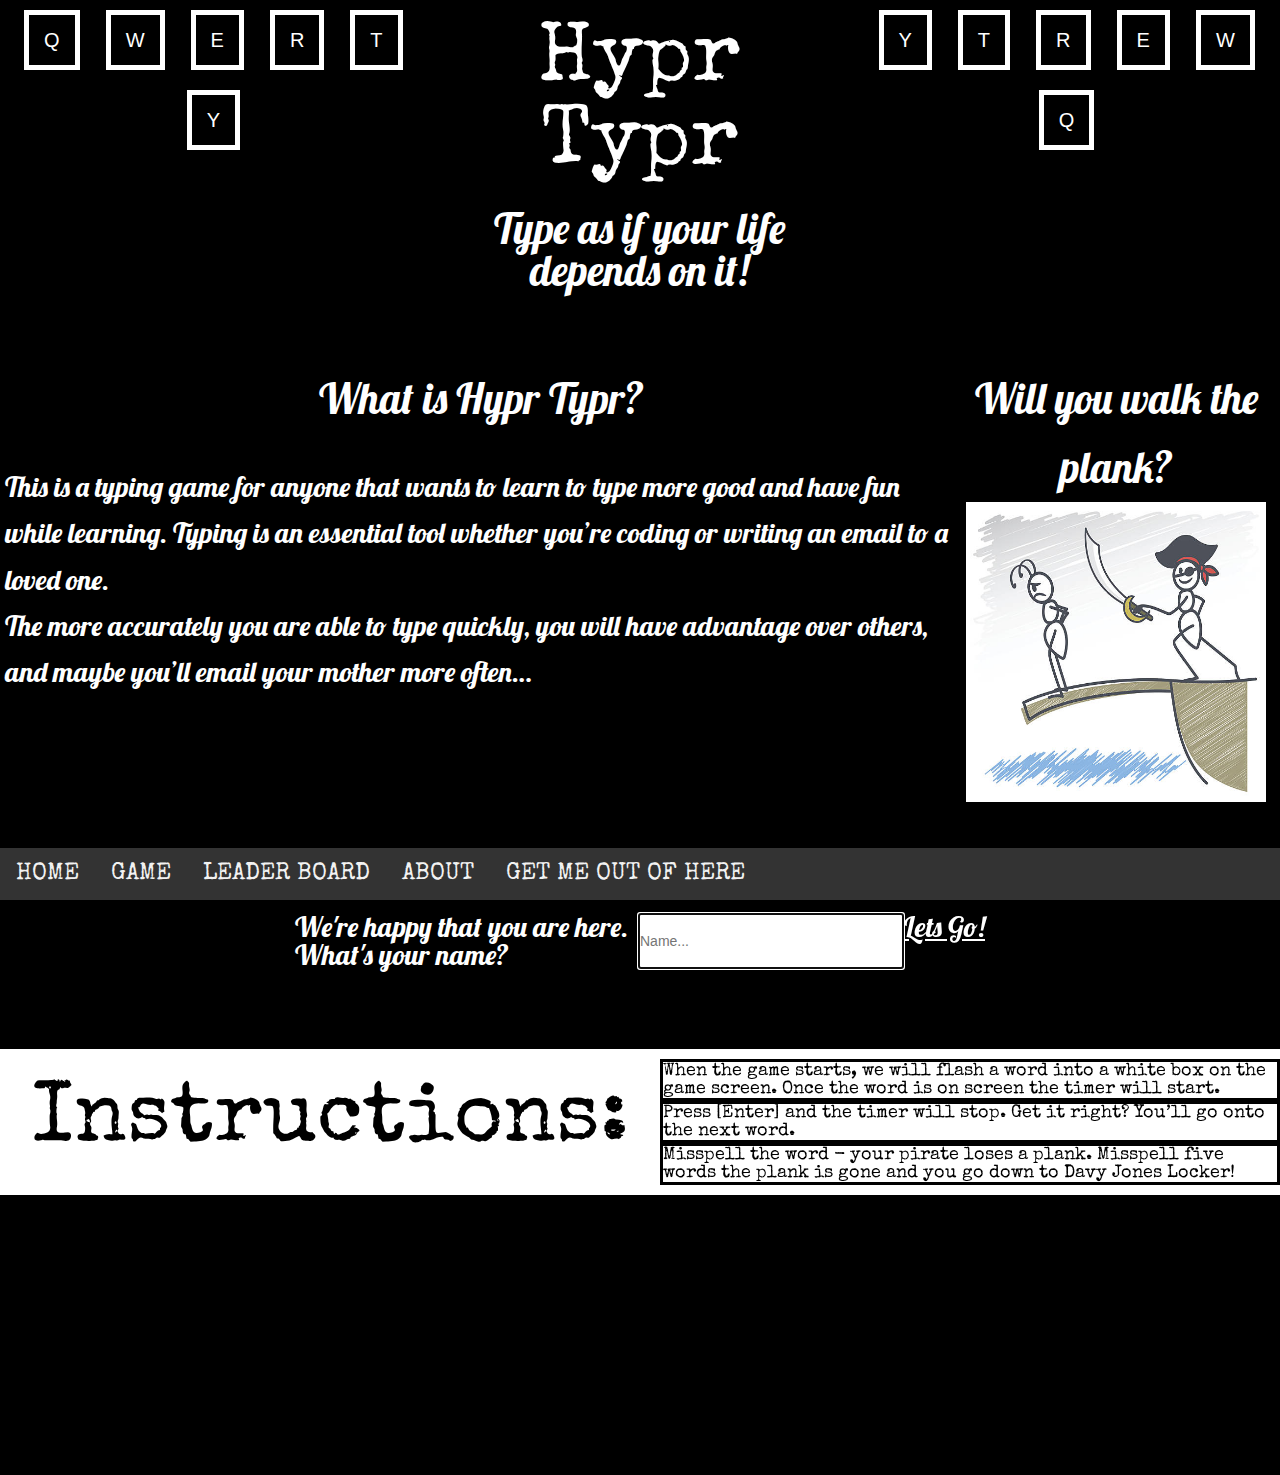
<file: index.html>
<!DOCTYPE html>
<html lang="en">

<head>
  <meta charset="UTF-8">
  <meta http-equiv="X-UA-Compatible" content="IE=edge">
  <meta name="viewport" content="width=device-width, initial-scale=1">
  <meta name="description" content="">
  <meta name="author" content="">
  <link rel="shortcut icon" href="../../docs-assets/ico/favicon.png">
  <title>HyprTypr</title>
  <link rel="stylesheet" href="css/reset.css">
  <link rel="stylesheet" href="css/style.css">
  <link rel="preconnect" href="https://fonts.gstatic.com">
  <link href="https://fonts.googleapis.com/css2?family=Lobster&family=Roboto:wght@500&family=Special+Elite&family=Yellowtail&display=swap" rel="stylesheet">
  
</head>
  
<body>
  <!-- <div class="main-container"> -->
  <header>
    <div class="header-section">
      <div class="header-section-1">
        <div class="key">
          <key id="key-q">Q</key>
          <key id="key-w">W</key>
          <key id="key-e">E</key>
          <key id="key-r">R</key>
          <key id="key-t">T</key>
          <key id="key-y">Y</key>
        </div>
      </div>
      <div class="header-section-2">
        <h1>Hypr Typr</h1>
        <div>
          <h2>Type as if your life depends on it!</h2>
        </div>
      </div>
      <div class="header-section-3">
        <div class="keyright">
          <key id="key-y">Y</key>
          <key id="key-t">T</key>
          <key id="key-r">R</key>
          <key id="key-e">E</key>
          <key id="key-w">W</key>
          <key id="key-q">Q</key>
        </div>
      </div>
        
  </header>
<!-- </div> -->
  <main>
    
    <!-- Introduction -->
  <div class="column-layout">
    <div class="main-column">
      <h2>What is Hypr Typr?</h2>
      <p>This is a typing game for anyone that wants to learn to type more good and have fun while learning. Typing is an essential tool whether you’re coding or writing an email to a loved one.</p>
      <p>The more accurately you are able to type quickly, you will have advantage over others, and maybe you’ll email your mother more often…</p>
    </div>

    <!-- <div class="sidebar-one">
      <h3>Sidebar One</h3>
      <p>Lorem ipsum dolor sit amet, consectetur adipisicing elit. Voluptatum modi nisi tenetur sint dignissimos nulla, blanditiis nesciunt.</p>
    </div> -->

    <div class="sidebar-two">
      <h3>Will you walk the plank?
      <!-- <img src="https://www.clipartmax.com/png/small/148-1485592_pirate-walk-the-plank-800-clr-pirate-walk-the-plank.png" alt="Pirate Walk The Plank 800 Clr - Pirate Walk The Plank @clipartmax.com"> -->
      <img src="/img/walk-the-plank-clipart.jpg" alt="Ant on a plank with a pirate" width="300" height="300">
    </div>
  </div>

<!-- win lose hero -->
<!-- <div class="banner"> -->
<!--   <div class="center-me">Center Me Plz</div> -->
<!-- </div> -->

<!-- sixth example -->



<div class="name-input">
  <form action="">
    <div class="form-row">

      <label for="userName">We're happy that you are here.<br>What's your name?</label>
      <input type="text" id="userName" placeholder="Name..." autofocus>
      <!-- <button onkeypress="renderName()" id="submitName">Lets Go!</button> -->
      <a onclick="renderName()" onkeypress="renderName()" href="game.html">Lets Go!</a>
    </div>
  </form>
</div>


<div class="equal-height-container">
  <div class="first">
    <p>Instructions:</p>
  </div>

  <div class="second">
    <div class="second-a">When the game starts, we will flash a word into a white box on the game screen. Once the word is on screen the timer will start.</div>
    <div class="second-b">Press [Enter] and the timer will stop. Get it right? You’ll go onto the next word.</div>
    <div class="second-c">Misspell the word - your pirate loses a plank. Misspell five words the plank is gone and you go down to Davy Jones Locker!</div>
  </div>
</div>    



 <div class="name-input">
  <!-- <form>
    <div class="form-row">
      <fieldset>
      <label for="userName">We're happy that you are here. What's your name?</label>
      <input type="text" id="userName">

      <button type="submit">Lets Go!</button>
      </fieldset> 

      <button onkeypress="renderName()" id="submitName">Lets Go!</button> 


    </div>
  </form> -->
  <!-- <input type="text" id="userName">
  <a onclick="renderName()" onkeypress="renderName()" href="game.html">Lets Go!</a> -->
</div>

  </section>
  </main>
    <!-- <section>
      <article>
        <h2>Test</h2>
        <p>This is a typing game for horrible people that want to learn to type more good and have fun while learning. Typing is an essential tool whether you’re coding or writing an email to a loved one. The more accurately you are able to type quickly, you will have advantage over others, and maybe you’ll email your mother more often…</p>
      </article>
    </section>

  </main> -->
  
  <!-- <div class="quote"> 
    We're happy that you are here. What's your name? 
  </div> 
  <namearea class="name_area"
    placeholder="Type here..."
    oninput="processUserName()"
    onfocus="startGame()"> 
  </namearea> 
    <button class="play_btn"
    onclick="startGame()"> 
    Play
    </button> 
    <label for=">Name (4 to 8 characters):</label>

    <input type="text" id="name" name="name" required minlength="4" maxlength="8" size="10">

</div>  -->
  
  <script src=js/app.js> </script>
  <footer>
  <footer id="footer">
    <div class="navbar">
      <a href="index.html">HOME</a>
      <a href="game.html">GAME</a>
      <a href="leaderboard.html">LEADER BOARD</a>
      <a href="about_us.html">ABOUT</a>
      <a href="https://hitchhikers.fandom.com/wiki/Hyperspace">GET ME OUT OF HERE</a>
    </div>
    <!-- <div class="site-footer">
      <a href="#0" class="logo">Logo</a>
    <nav class="site-nav">
      <ul>
        <li class="active"><a href="#0">Home</a></li>
        <li><a href="#help">HELP</a></li>
        <li><a href="#about">ABOUT</a></li>
        <li><a href="#exit">GET ME OUT OF HERE</a></li>
      </ul>
    </nav>
    
    <div class="actions">
      <div class="dropdown">
        Settings [ User @ Company ]
        <ul>
          <li><a href="#0">Sub Item 1</a></li>
          <li><a href="#0">Sub Item 2</a></li>
          <li><a href="#0">Sub Item 3</a></li>
        </ul>
      </div>
      
      <a href="#0" class="sign-out-link">Sign Out</a>
    </div> -->
    
  </footer>

</body>
</html>
</file>
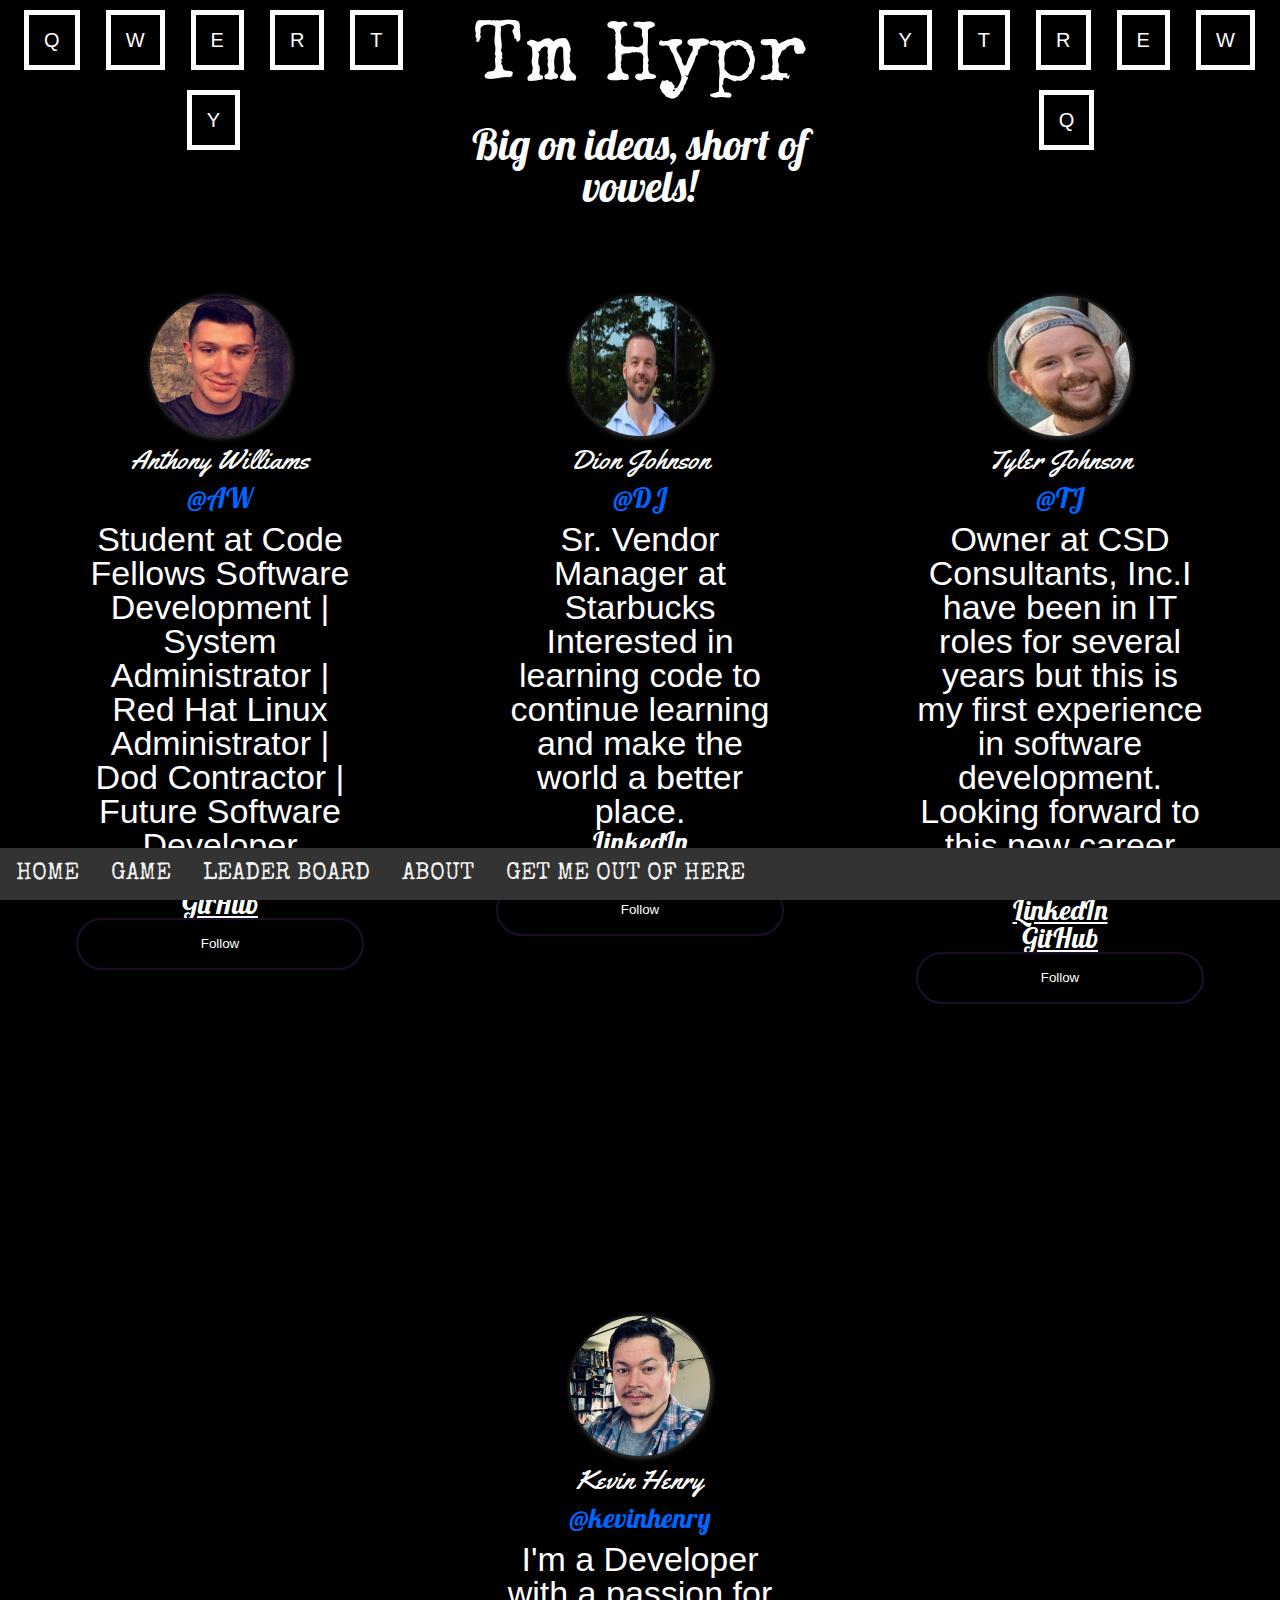
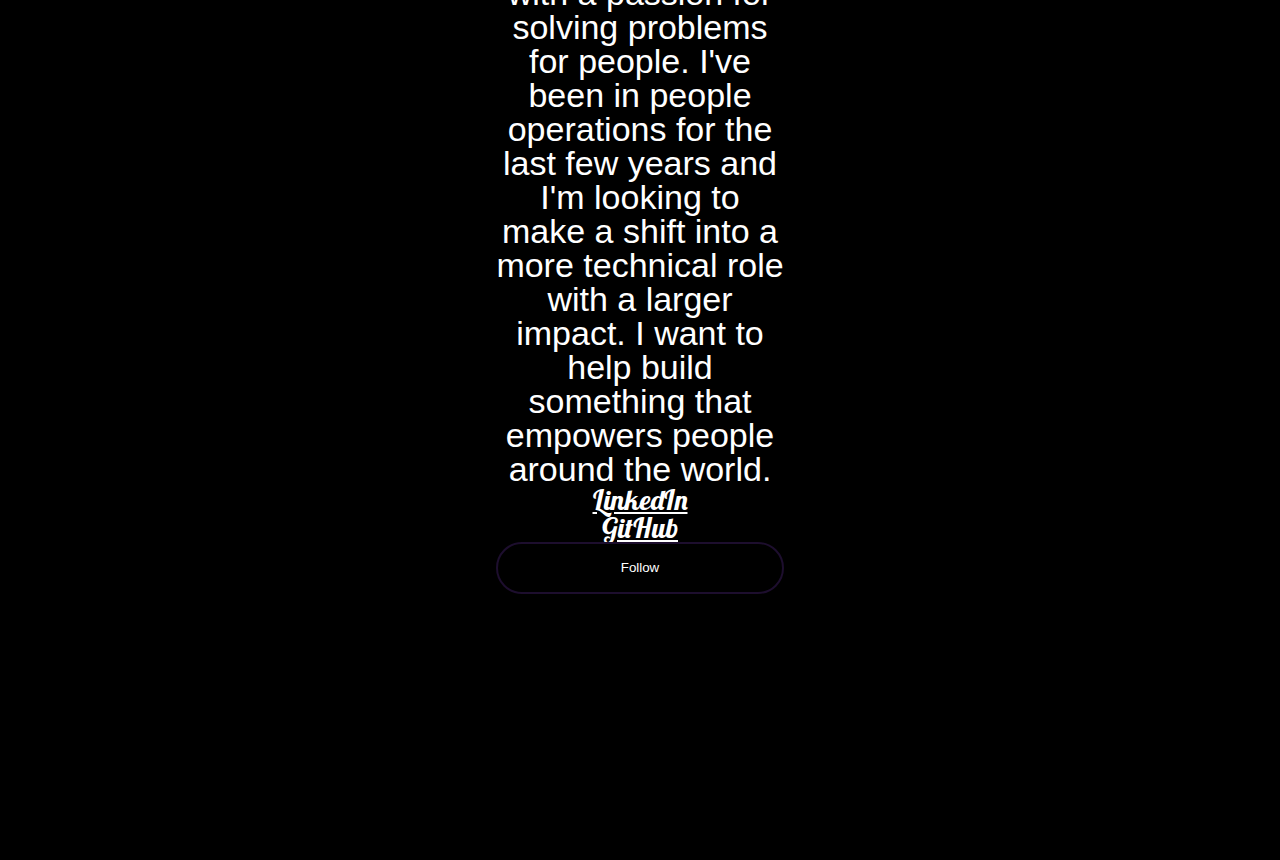
<file: about_us.html>
<!DOCTYPE html>
<html lang="en">

<head>
  <meta charset="UTF-8">
  <meta http-equiv="X-UA-Compatible" content="IE=edge">
  <meta name="viewport" content="width=device-width, initial-scale=1">
  <meta name="description" content="">
  <meta name="author" content="">
  <link rel="shortcut icon" href="../../docs-assets/ico/favicon.png">
  <title>HyprTypr</title>
  <link rel="stylesheet" href="css/reset.css">
  <link rel="stylesheet" href="css/style.css">
  <link rel="preconnect" href="https://fonts.gstatic.com">
<link href="https://fonts.googleapis.com/css2?family=Lobster&family=Roboto:wght@500&family=Special+Elite&family=Yellowtail&display=swap" rel="stylesheet">

</head>

<body>
  <header>
    <div class="header-section">
      <div class="header-section-1">
        <div class="key">
          <key id="key-q">Q</key>
          <key id="key-w">W</key>
          <key id="key-e">E</key>
          <key id="key-r">R</key>
          <key id="key-t">T</key>
          <key id="key-y">Y</key>
        </div>
      </div>
      <div class="header-section-2">
        <h1>Tm Hypr</h1>
        <div>
          <h2>Big on ideas, short of vowels!</h2>
        </div>
      </div>
      <div class="header-section-3">
        <div class="keyright">
          <key id="key-y">Y</key>
          <key id="key-t">T</key>
          <key id="key-r">R</key>
          <key id="key-e">E</key>
          <key id="key-w">W</key>
          <key id="key-q">Q</key>
        </div>
      </div>
  
  </header>
  <main>
    <section>
      <div class="teams">
        <div class="card">
        <div class="card-top">
          <img src = "img/anthony.jpg" alt="Anthony Williams">
          <span class="name">Anthony Williams</span>
          <span class="link">AW</span>
        </div>
        <h4>Student at Code Fellows Software Development | System Administrator | Red Hat Linux Administrator | Dod Contractor | Future Software Developer</h4>
        <a href="https://www.linkedin.com/in/anthonyjwilliams15/">LinkedIn</a>
        <a href="https://github.com/Williamsjanthony15">GitHub</a>
        <button class="btn">follow</button>
      </div>
        <div class="card">
        <div class="card-top">
          <img src="img/dion.jpg" alt="Dion Johnson">
          <span class="name">Dion Johnson</span>
          <span class="link">DJ</span>
        </div>
        <h4>Sr. Vendor Manager at Starbucks Interested in learning code to continue learning and make the world a better place.</h4>
        <a href="https://www.linkedin.com/in/dionjwa">LinkedIn</a>
        <a href="https://github.com/dionjwa1">GitHub</a>
        <button class="btn">follow</button>
      </div>
      <div class="card">
        <div class="card-top">
          <img src="img/tyler.jpg" alt="Tyler Johnson">
          <span class="name">Tyler Johnson</span>
          <span class="link">TJ</span>
        </div>
        <h4>Owner at CSD Consultants, Inc.I have been in IT roles for several years but this is my first experience in software development. Looking forward to this new career move!</h4>
        <a href="https://www.linkedin.com/in/tyler-a-johnson-wa/">LinkedIn</a>
        <a href="https://github.com/TJohnson986">GitHub</a>
        <button class="btn">follow</button>
      </div>
      <div class="card">
        <div class="card-top">
          <img src="img/kevin.jpg" alt="Kevin Henry">
          <span class="name">Kevin Henry</span>
          <span class="link">kevinhenry</span>
        </div>
        <h4>I'm a Developer with a passion for solving problems for people. I've been in people operations for the last few years and I'm looking to make a shift into a more technical role with a larger impact. I want to help build something that empowers people around the world.
        </h4>
        <a href="https://www.linkedin.com/in/skhenry/">LinkedIn</a>
        <a href="https://github.com/kevinhenry">GitHub</a>
        <button class="btn">follow</button>
      </div>
      </div>

    </section>
    
  </main>
    <script src = js/app.js> </script>
    <footer>
    <footer id="footer">
      <div class="navbar">
        <a href="index.html">HOME</a>
        <a href="game.html">GAME</a>
        <a href="leaderboard.html">LEADER BOARD</a>
        <a href="about_us.html">ABOUT</a>
        <a href="https://hitchhikers.fandom.com/wiki/Hyperspace">GET ME OUT OF HERE</a>
      </div>
    </footer>
  </body>
</html>
</file>
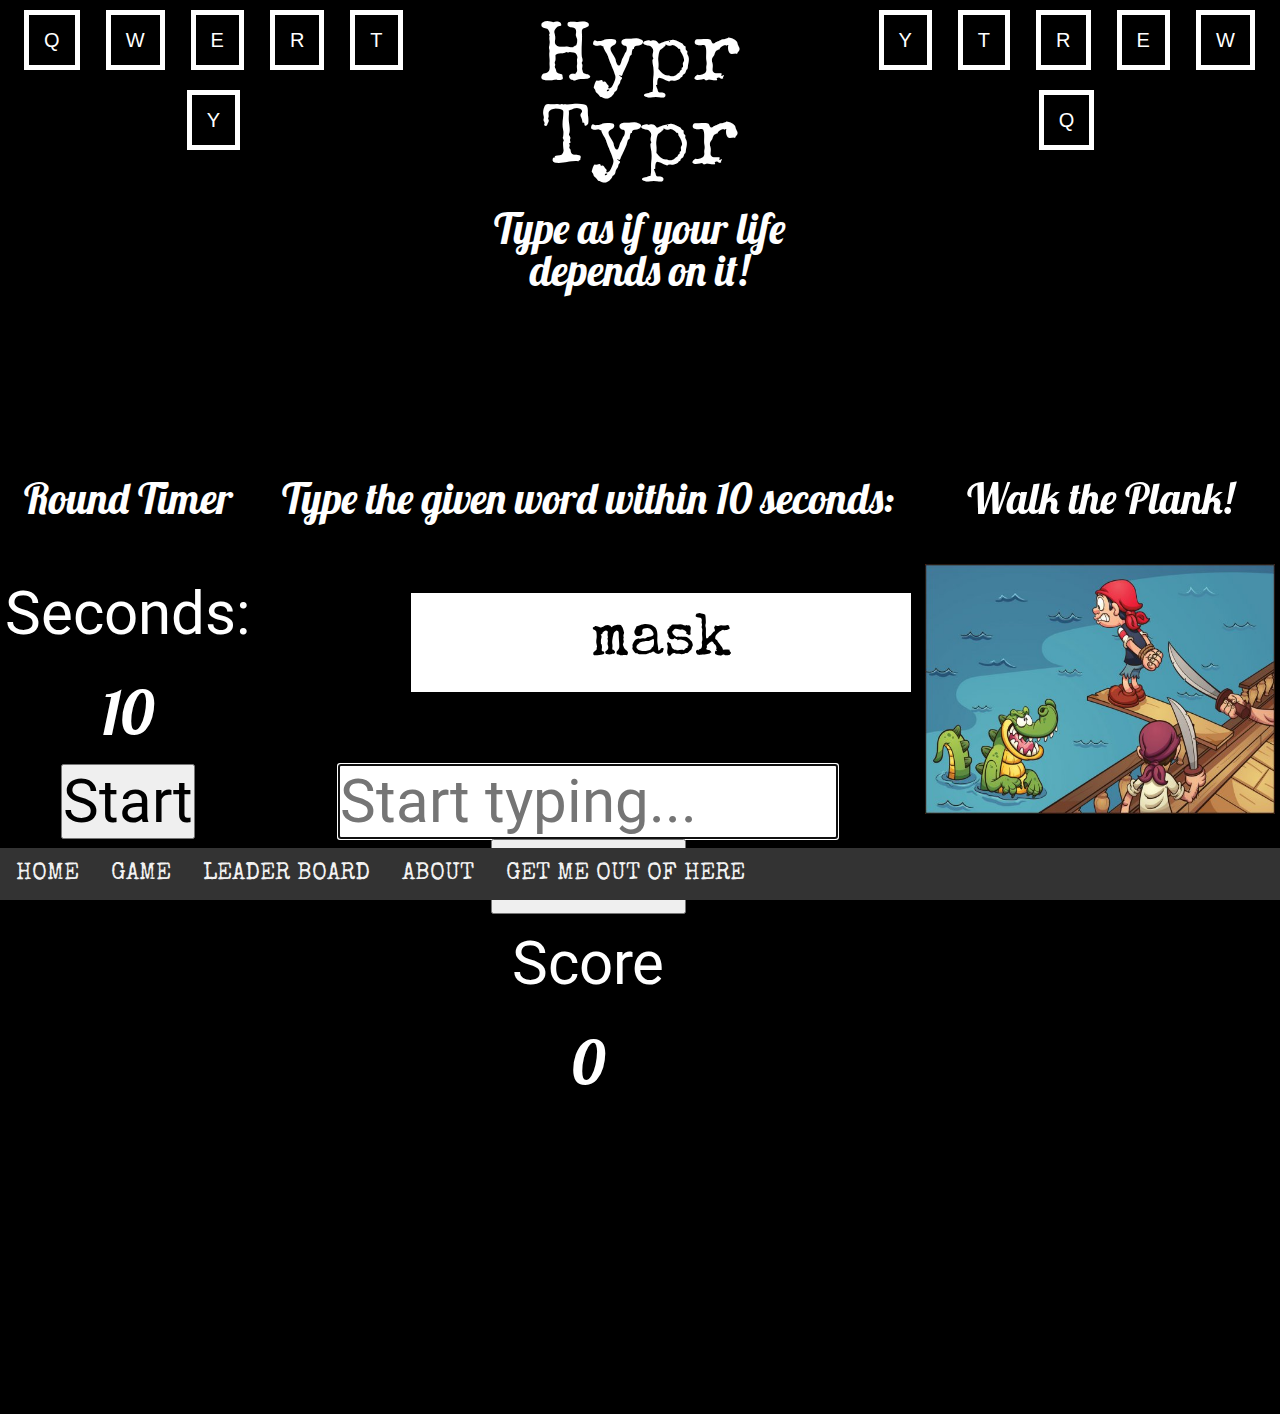
<file: game.html>
<!DOCTYPE html>
<html lang="en">

<head>
  <meta charset="UTF-8">
  <meta http-equiv="X-UA-Compatible" content="IE=edge">
  <meta name="viewport" content="width=device-width, initial-scale=1">
  <meta name="description" content="">
  <meta name="author" content="">
  <link rel="shortcut icon" href="../../docs-assets/ico/favicon.png">
  <title>HyprTypr</title>
  <link rel="stylesheet" href="css/reset.css">
  <link rel="stylesheet" href="css/game.css">
  <link rel="preconnect" href="https://fonts.gstatic.com">
  <link
    href="https://fonts.googleapis.com/css2?family=Lobster&family=Roboto:wght@500&family=Special+Elite&family=Yellowtail&display=swap"
    rel="stylesheet">

</head>

<body>
  <header>
    <div class="header-section">
      <div class="header-section-1">
        <div class="key">
          <key id="key-q">Q</key>
          <key id="key-w">W</key>
          <key id="key-e">E</key>
          <key id="key-r">R</key>
          <key id="key-t">T</key>
          <key id="key-y">Y</key>
        </div>
      </div>
      <div class="header-section-2">
        <h1>Hypr Typr</h1>
        <div>
          <h2>Type as if your life depends on it!</h2>
        </div>
      </div>
      <div class="header-section-3">
        <div class="keyright">
          <key id="key-y">Y</key>
          <key id="key-t">T</key>
          <key id="key-r">R</key>
          <key id="key-e">E</key>
          <key id="key-w">W</key>
          <key id="key-q">Q</key>
        </div>
      </div>
  </header>
  <main>

    <!-- Game Board Render -->
  <div class="column-layout">
    <div class="main-column">
      
    <!-- Word & Input -->
      <h2>Type the given word within 10 seconds:</h2>
      <!-- <section id="wordGenerator"></section>
        <input type="text" id="guessText" value=""> -->
      <section id="wordGenerator"></section>
        <input type="text" value="" placeholder="Start typing..." id="guessText" autofocus>

      <!-- <button onclick="wordGuess()" onkeyup="wordGuess()">Submit</button> -->
      <button id="gameButton" onclick="wordGuess()">Submit</button>

      <p id="entry"> </p>
          
    <!-- Starting Game and Timer -->
      <!-- <section id="startGame" >
      <button id="start">Start</button> -->
        <div id="scoreDiv">
          <p>Score</p>
          <span id="score">0</span>
        </div>
        <!-- <div id="timeRemaining">
          <p>Time Left</p>
          <span id="time">10</span>
        </div> -->
        <div>
          <p id="words"></p>
        </div>
      </section>    

    </div> 
                
  <!-- Timer Graphic Render -->
    <div class="sidebar-one">
      <h3>Round Timer</h3>
      <div id="timeRemaining">
        <p>Seconds:</p>
        <span id="time">10</span>
      </div>
    

  <!-- Starting Game and Timer -->
      <section id="startGame" >
      <button id="start">Start</button>
      <!-- <div id="scoreDiv">
        <p>Score</p>
        <span id="score">0</span>
      </div> -->
  
    </div>

  <!-- Plank Graphic Render  -->
    <div class="sidebar-two">
      <h3>Walk the Plank!</h3>
      <!-- <img src="https://www.clipartmax.com/png/small/148-1485592_pirate-walk-the-plank-800-clr-pirate-walk-the-plank.png" alt="Pirate Walk The Plank 800 Clr - Pirate Walk The Plank @clipartmax.com"> -->
      <img src="/img/walking-the-plank.jpg" alt="Man on plank over aligator" width="350" height="250">
    </div>
  </div>

    </main>
    <script src = js/app.js> </script>
    <footer>
    <footer id="footer">
      <div class="navbar">
        <a href="index.html">HOME</a>
        <a href="game.html">GAME</a>
        <a href="leaderboard.html">LEADER BOARD</a>
        <a href="about_us.html">ABOUT</a>
        <a href="https://hitchhikers.fandom.com/wiki/Hyperspace">GET ME OUT OF HERE</a>
      </div>
    </footer>
</body>

</html>
</file>
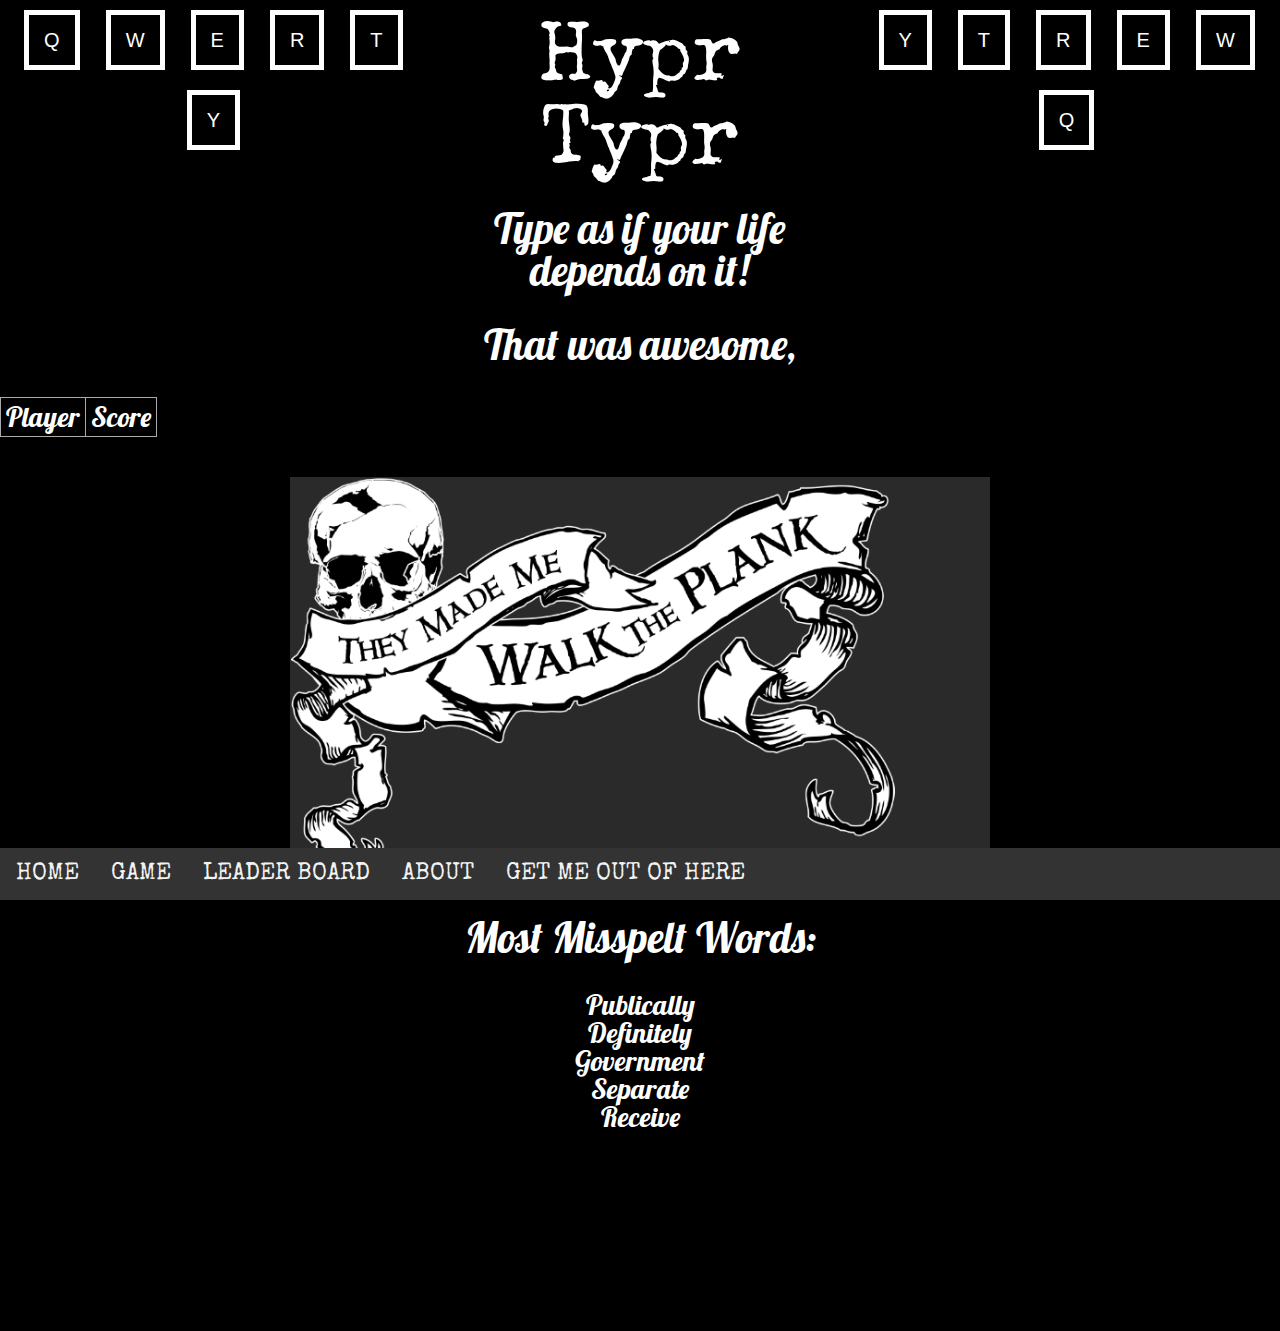
<file: leaderboard.html>
<!DOCTYPE html>
<html lang="en">

<head>
  <meta charset="UTF-8">
  <meta http-equiv="X-UA-Compatible" content="IE=edge">
  <meta name="viewport" content="width=device-width, initial-scale=1">
  <meta name="description" content="">
  <meta name="author" content="">
  <link rel="shortcut icon" href="../../docs-assets/ico/favicon.png">
  <title>HyprTypr</title>
  <link rel="stylesheet" href="css/reset.css">
  <link rel="stylesheet" href="css/style.css">
  <link rel="preconnect" href="https://fonts.gstatic.com">
<link href="https://fonts.googleapis.com/css2?family=Lobster&family=Roboto:wght@500&family=Special+Elite&family=Yellowtail&display=swap" rel="stylesheet">

</head>
  
<body>
  <header>
    <div class="header-section">
      <div class="header-section-1">
        <div class="key">
          <key id="key-q">Q</key>
          <key id="key-w">W</key>
          <key id="key-e">E</key>
          <key id="key-r">R</key>
          <key id="key-t">T</key>
          <key id="key-y">Y</key>
        </div>
      </div>
      <div class="header-section-2">
        <h1>Hypr Typr</h1>
        <div>
          <h2>Type as if your life depends on it!</h2>
        </div>
      </div>
      <div class="header-section-3">
        <div class="keyright">
          <key id="key-y">Y</key>
          <key id="key-t">T</key>
          <key id="key-r">R</key>
          <key id="key-e">E</key>
          <key id="key-w">W</key>
          <key id="key-q">Q</key>
        </div>
      </div>
 
  </header>

  <main>
    <h2>That was awesome,</h2>
    
    
    <!-- Leader Board Table -->
    <section>
      <table id="leaderboard-table">
        <thead>
          <tr>
            <th>Player</th>
            <th>Score</th>
          </tr>
        </thead>
        <tbody></tbody>
      </table>

    </section>

    <!-- win lose hero -->
    <div class="banner">
    <!-- <div class="center-me">Center Me Plz</div> -->
    <img src="/img/lose-hero.png" alt="Skull and Bones"> 
    <!-- width="650" height="550"> -->
    </div>

    <!-- Wrong Word List -->
    <div class="wrong-words">
      <h3>Most Misspelt Words:</h3>
        <ul>
          <li>Publically</li>
          <li>Definitely</li>
          <li>Government</li>
          <li>Separate</li>
          <li>Receive</li>
        </ul>
      </div>


    <!-- Play again button -->

  </main>
  <script src=js/leaderboard.js> </script>
  <footer id="footer">
    <div class="navbar">
      <a href="index.html">HOME</a>
      <a href="game.html">GAME</a>
      <a href="leaderboard.html">LEADER BOARD</a>
      <a href="about_us.html">ABOUT</a>
      <a href="https://hitchhikers.fandom.com/wiki/Hyperspace">GET ME OUT OF HERE</a>
    </div>
  </footer>
</body>

</html>
</file>
<file: css/style.css>
html, body {
  background-color: black;
  text-align: center;
  font-family: 'Lobster', cursive;
  font-family: 'Roboto', sans-serif;
  font-family: 'Special Elite', cursive;
  font-family: 'Yellowtail', cursive;
  color: white;
  font-size: 28px;
  padding-bottom: 100px;
}





h1 {
  font-family: 'Special Elite', cursive;
  font-size: 3em;
  text-align: center;
  padding: 20px;
}
  
h2 {
  font-family: 'Lobster', cursive;
  font-size: 1.5em; 
  text-align: center;
  color: white;
}

h2, h3 {
  margin: 0 0 .75em 0;
}

h3 {
  font-family: 'Lobster', cursive;
  font-size: 1.5em; 
  text-align: center;
  color: white;
}

h4 {
  font-family: 'Roboto Condensed', sans-serif;
  font-size: 34px; 
  text-align: center;
  color: white;
}

h5 {
  font-family: 'Yellowtail', cursive;
  font-size: 34px; 
  text-align: center;
  color: white;
}

input {
  font-size: 14px;
  font-family: 'Roboto Condensed', sans-serif;
}

<<<<<<< HEAD
.intro {
  font-family: 'Lobster', cursive;
  font-size: 1.5em; 
  text-align: center;
  width: 100%;
  color: white;
}
=======
table {
  border-collapse: collapse;
}

th,
td {
  border: 1px solid #aaa;
  padding: 5px;
  text-align: left;
}

>>>>>>> e161073eb7ec202cdb6ab61c1c584f0ee172d135
/* Start Button */
/* label {
  display: block;
  font: 1rem 'Fira Sans', sans-serif;
}

/* input, */
/* label {
  margin: .4rem 0;
}

main {
  width: 960px;
  margin: auto;
} */

/* .container {
  display: flex;
  flex-direction: column;
  align-items: center;
} */

.container {
  padding: 0 5%;
  margin: 0 auto;
  max-width: 760px;
}

a {
  color: white;
}

label {
  text-align: left;
}

/* Name Input Box */
.name-input {
  max-width: 750px;
  margin: 20px auto 0 auto;
  padding: 30px;
  background-color: black;
}

.form-row {
  padding: 10px 0;
  display: flex;
}

.form-row label {
  padding-right: 10px;
}

.form-row input {
  flex: 1;
}

/* second example */
.column-layout {
  max-width: 1400px;
  background-color: black;
  margin: 40px auto 0 auto;
  line-height: 1.65;
  padding: 0px 5px;
  display: flex;
}

.main-column {
  flex: 3;
  order: 2;
  text-align: left;
}

.sidebar-one {
  flex: 1;
  order: 1;
}

.sidebar-two {
  flex: 1;
  order: 3;
}

.wrong-words {
  flex: 1;
}



/* third example */
.call-outs-container {
  max-width: 1400px;
  margin: 40px auto 0 auto;
}

.call-out {
  padding: 20px;
  box-sizing: border-box;
  margin-bottom: 20px;
  flex-basis: 30%;
}

@media (min-width: 900px) {
  .call-outs-container {
    display: flex;
    justify-content: space-between;
  }
}

.call-out:nth-child(1) {background-color: #c0dbe2;}
.call-out:nth-child(2) {background-color: #cdf1c3;}
.call-out:nth-child(3) {background-color: #ccb9da;}

/* fourth example */
.fixed-size-container {
  max-width: 1400px;
  margin: 40px auto 0 auto;
  background-color: black;
  padding: 30px 0;
  display: flex;
  align-items: center;
  justify-content: space-around;
  flex-wrap: wrap;
}

.fixed-size {
  width: 150px;
  height: 100px;
  background-color: black;
  color: white;
  line-height: 100px;
  text-align: center;
  font-weight: bold;
  font-size: 60px;
  margin-bottom: 20px;
}

/* fifth example */
.banner {
  height: 400px;
  max-width: 700px;
  margin: 40px auto 40px auto;
  background-color: #2a2a2a;
  display: flex;
}

.center-me {
  color: #FFF;
  font-size: 50px;
  margin: auto;
}

/* sixth example */
.equal-height-container {
  max-width: 1400px;
  margin: 40px auto 0 auto;
  background-color: #FFF;
  padding: 10px 0;
  display: flex;
  align-items: center;
  justify-content: space-around;
  flex-wrap: wrap;
}

.first {
  background-color: #FFF;
  padding: 20px;
  flex: 1;
  color: black;
  font-family: 'Special Elite', cursive;
  font-size: 3em;
  text-align: center;
}

.second {
  background-color: white;
  flex: 1;
  display: flex;
  flex-direction: column;
  color: black;
  font-family: 'Special Elite', cursive;
  font-size: 18px;
  text-align: left;
}

.second-a {
  /* background-color: #c0dbe2; */
  flex: 1;
  border: solid;
}

.second-b {
  /* background-color: #cdf1c3; */
  flex: 1;
  border: solid;
}

.second-c {
  /* background-color: blue; */
  flex: 1;
  border: solid;
}

body {
  font-family: 'Lobster', cursive;
}




.main-container {
  min-height: 100vh; /* will cover the 100% of viewport */
  overflow: hidden;
  display: block;
  position: relative;
  padding-bottom: 100px; /* height of your footer */
}

.name_area {
  background-color: black;
  height: 80px; 
  width: 40%; 
  font-size: 1.5rem; 
  font-weight: 600;
  color: black; 
  margin: 15px; 
  padding: 20px; 
  border: 0px; 
  box-shadow: black 5px 8px 5px; 
} 

.quote {
  background-color: blue;
  font-size: 1.5rem;
  margin: 10px;
  padding: 25pxl;
}

.type_area {
  background-color: black;
  height: 80px; 
  width: 40%; 
  font-size: 1.5rem; 
  font-weight: 600; 
  margin: 15px; 
  padding: 20px; 
  border: 0px; 
  box-shadow: black 5px 8px 5px; 
} 
  
.play_btn { 
  display: none; 
  background-color: green; 
  font-size: 1.5rem; 
  padding: 10px; 
  border: 0px; 
}

.replay_btn { 
  display: none; 
  background-color: green; 
  font-size: 1.5rem; 
  padding: 10px; 
  border: 0px; 
}

.incorrect_char {
  color: red;
  text-decoration: underline;
}

.correct_char {
  color: green;
}

/* Trying to line up header opbjects and title */
.header-section {
  display: flex;
  flex-wrap: wrap;
}

.header-section > div {
  width: calc(100% / 3);
}


@media (max-width: 768px) {
  .header-section > div {
      width: 100%;
      text-align: center;
  }
}



/* .heading {
  display: flex;
  align-items: center;
} */


/* header */

key {
  display: inline-block;
  /* display: flex; */
  flex-direction: row;
  font-family: 'Roboto Condensed', sans-serif;
  font-size: 20px;
  border: thick solid white;
  margin: 10px;
  padding: 15px;
  height: max-content;
  width: max-content;
  position: relative;
  top: 0;
  left: 0;
}

keyright {
  display: inline-block;
  /* display: flex;
  flex-direction: row-reverse;
  justify-content: end; */
  font-family: 'Roboto Condensed', sans-serif;
  font-size: 20px;
  border: thick solid white;
  margin: 10px;
  padding: 25px;
  height: max-content;
  width: max-content;
  position: relative;
  top: 0;
  right: 0;
}

#key-q:hover {
  background-color: red;
}

#key-w:hover {
  background-color: green;
}

#key-e:hover {
  background-color: blue;
}

#key-r:hover {
  background-color: yellow;
}

#key-t:hover {
  background-color: White;
}

#key-y:hover {
  background-color: purple;
}

/* Bottom navbar */

/* Place the navbar at the bottom of the page, and make it stick */
.navbar {
  background-color: #333;
  overflow: hidden;
  position: fixed;
  bottom: 0;
  width: 100%;
}

/* Style the links inside the navigation bar */
.navbar a {
  float: left;
  display: block;
  color: #f2f2f2;
  font-family: 'Special Elite', cursive;
  text-align: center;
  padding: 14px 16px;
  text-decoration: none;
  font-size: 24px;
}

/* Change the color of links on hover */
.navbar a:hover {
  background-color: #ddd;
  color: black;
}

/* Add a color to the active/current link */
.navbar a.active {
  background-color: #4CAF50;
  color: white;
}

/* @media (max-width: 600px) {
  .site-footer {
  flex-wrap: wrap;
}

/* About us specific */

*{
  margin:0;
  padding:0;
  box-sizing:border-box;
}

/* body {
  background:#1D0E2E;
  min-height:100vh;
  font-family: 'Roboto', sans-serif;
  display:flex;
  align-items:center;
  justify-content:center;
} */

.teams {
  /* max-width: 1400px; */
  display:flex;
  gap:20px;
  flex-wrap:wrap;
  align-items:center;
  justify-content:center;
}

.card{
  background: black;
  padding:2rem;
  display:flex;
  flex-direction:column;
  justify-content:flex-start;
  width:400px;
  height:1000px;
  box-shadow:2px 4px 8px rgba(0,0,0,.2);
  border-radius:5px;
  animation:animate 4s linear infinite forwards;
}

.card:hover{
  box-shadow:2px 2px 12px 2px rgba(74, 189, 154,.3),2px 2px 12px 2px rgba(71, 131, 204,.3);
}

.card-top{
  display:flex;
  flex-direction:column;
  align-items:center;
}

.card-top img{
  width:140px;
  height:140px;
  box-shadow:1px 1px 4px 2px rgba(255,255,255,.2);
  border-radius:50%;
}
.card-top .name{
  margin-top:10px;
  margin-bottom:10px;
  color:#fff;
  text-transform:capitalize;
  font-family: 'Yellowtail', cursive;
}
.card-top .link {
  color: rgb(0, 102, 255);
  margin-bottom:10px;
  cursor:pointer;
}
.card-top .link::before{
  content:"@"
}
.card-top .link:hover{
  color:#62DEBE;
}
.btn{
  border:2px solid #1D0E2E;
  padding:.6rem;
  border-radius:30px;
  color:#fff;
  background:transparent;
  cursor:pointer;
  text-transform:capitalize;
  transition:.2s easy-in-out;
}
.btn:hover{
  background:#62DEBE;
  box-shadow:2px 4px 3px #62DEBE;
}

@keyframes animate{
  0%{
    border:2px solid red;
  }
  20%{
    border:2px solid #4783cc;
  } 
  40%{
    border:2px solid #ccaf47;
  }
  60%{
    border:2px solid #ca47cc;
  }
  80%{
    border:2px solid #d4555d;
  } 
  100%{
    border:2px solid #b5a951;
  }
  
}
</file>
<file: css/game.css>
html, body {
  background-color: black;
  text-align: center;
  font-family: 'Lobster', cursive;
  font-family: 'Roboto', sans-serif;
  font-family: 'Special Elite', cursive;
  font-family: 'Yellowtail', cursive;
  color: white;
  font-size: 28px;
  padding-bottom: 100px;
}





h1 {
  font-family: 'Special Elite', cursive;
  font-size: 3em;
  text-align: center;
  padding: 20px;
}
  
h2 {
  font-family: 'Lobster', cursive;
  font-size: 1.5em; 
  text-align: center;
  color: white;
}

h2, h3 {
  margin: 0 0 .75em 0;
}

h3 {
  font-family: 'Lobster', cursive;
  font-size: 1.5em; 
  text-align: center;
  color: white;
}

h4 {
  font-family: 'Roboto Condensed', sans-serif;
  font-size: 34px; 
  text-align: center;
  color: white;
}

h5 {
  font-family: 'Yellowtail', cursive;
  font-size: 34px; 
  text-align: center;
  color: white;
}

input {
  font-size: 14px;
  font-family: 'Roboto Condensed', sans-serif;
}

#wordGenerator {
  max-width: 500px;
  background-color: white;
  font-family: 'Special Elite', cursive;
  font-size: 60px;
  margin-left: 160px;
  margin-top: 60px;
  display: flex;
  align-items: center;
  justify-content: center;
  flex-direction: column;
  color: black;
}

#entry {
  font-size: 60px;
}

#guessText {
  max-width: 500px;
  font-size: 60px;
  font-family: 'Roboto', sans-serif;
  margin-top: 72px;
}

#start {
  font-size: 60px;
  font-family: 'Roboto', sans-serif;
}

button {
  font-size: 60px;
  font-family: 'Roboto', sans-serif;
}

#scoreDiv {
  font-size: 60px;
  font-family: 'Roboto', sans-serif;
}

#score {
  font-family: 'Lobster', cursive;
}

#time {
  font-size: 60px;
  font-family: 'Lobster', cursive;
}

#timeRemaining {
  font-size: 60px;
  font-family: 'Roboto', sans-serif;
}


/* Start Button */
/* label {
  display: block;
  font: 1rem 'Fira Sans', sans-serif;
}

/* input, */
/* label {
  margin: .4rem 0;
}

main {
  width: 960px;
  margin: auto;
} */

/* .container {
  display: flex;
  flex-direction: column;
  align-items: center;
} */



.container {
  padding: 0 5%;
  margin: 0 auto;
  max-width: 760px;
}

/* Name Input Box */
.name-input {
  max-width: 750px;
  margin: 20px auto 0 auto;
  padding: 30px;
  background-color: black;
}

.form-row {
  padding: 10px 0;
  display: flex;
}

.form-row label {
  padding-right: 10px;
}

.form-row input {
  flex: 1;
}

/* second example */
.column-layout {
  max-width: 1400px;
  background-color: black;
  margin: 40px auto 0 auto;
  line-height: 1.65;
  /* padding: 20px 50px; */
  padding: 100px 5px;
  display: flex;
}

.main-column {
  flex: 3;
  order: 2;
  text-align: center;
}

.sidebar-one {
  flex: 1;
  order: 1;
  text-align: center;
}

.sidebar-two {
  flex: 1;
  order: 3;
  text-align: center;
}

/* third example */
.call-outs-container {
  max-width: 1400px;
  margin: 40px auto 0 auto;
}

.call-out {
  padding: 20px;
  box-sizing: border-box;
  margin-bottom: 20px;
  flex-basis: 30%;
}

@media (min-width: 900px) {
  .call-outs-container {
    display: flex;
    justify-content: space-between;
  }
}

.call-out:nth-child(1) {background-color: #c0dbe2;}
.call-out:nth-child(2) {background-color: #cdf1c3;}
.call-out:nth-child(3) {background-color: #ccb9da;}

/* fourth example */
.fixed-size-container {
  max-width: 1400px;
  margin: 40px auto 0 auto;
  background-color: black;
  padding: 30px 0;
  display: flex;
  align-items: center;
  justify-content: space-around;
  flex-wrap: wrap;
}

.fixed-size {
  width: 150px;
  height: 100px;
  background-color: black;
  color: white;
  line-height: 100px;
  text-align: center;
  font-weight: bold;
  font-size: 60px;
  margin-bottom: 20px;
}

/* fifth example */
.banner {
  height: 400px;
  max-width: 700px;
  margin: 40px auto 40px auto;
  background-color: #2a2a2a;
  display: flex;
}

.center-me {
  color: #FFF;
  font-size: 50px;
  margin: auto;
}

/* sixth example */
.equal-height-container {
  max-width: 1400px;
  margin: 40px auto 0 auto;
  background-color: #FFF;
  padding: 10px 0;
  display: flex;
  align-items: center;
  justify-content: space-around;
  flex-wrap: wrap;
}

.first {
  background-color: #FFF;
  padding: 20px;
  flex: 1;
  color: black;
  font-family: 'Special Elite', cursive;
  font-size: 3em;
  text-align: center;
}

.second {
  background-color: white;
  flex: 1;
  display: flex;
  flex-direction: column;
  color: black;
  font-family: 'Special Elite', cursive;
  font-size: 18px;
  text-align: left;
}

.second-a {
  /* background-color: #c0dbe2; */
  flex: 1;
  border: solid;
}

.second-b {
  /* background-color: #cdf1c3; */
  flex: 1;
  border: solid;
}

.second-c {
  /* background-color: blue; */
  flex: 1;
  border: solid;
}

body {
  font-family: 'Lobster', cursive;
}




.main-container {
  min-height: 100vh; /* will cover the 100% of viewport */
  overflow: hidden;
  display: block;
  position: relative;
  padding-bottom: 100px; /* height of your footer */
}

.name_area {
  background-color: black;
  height: 80px; 
  width: 40%; 
  font-size: 1.5rem; 
  font-weight: 600;
  color: black; 
  margin: 15px; 
  padding: 20px; 
  border: 0px; 
  box-shadow: black 5px 8px 5px; 
} 

.quote {
  background-color: blue;
  font-size: 1.5rem;
  margin: 10px;
  padding: 25pxl;
}

.type_area {
  background-color: black;
  height: 80px; 
  width: 40%; 
  font-size: 1.5rem; 
  font-weight: 600; 
  margin: 15px; 
  padding: 20px; 
  border: 0px; 
  box-shadow: black 5px 8px 5px; 
} 
  
.play_btn { 
  display: none; 
  background-color: green; 
  font-size: 1.5rem; 
  padding: 10px; 
  border: 0px; 
}

.replay_btn { 
  display: none; 
  background-color: green; 
  font-size: 1.5rem; 
  padding: 10px; 
  border: 0px; 
}

.incorrect_char {
  color: red;
  text-decoration: underline;
}

.correct_char {
  color: green;
}

/* Trying to line up header opbjects and title */
.header-section {
  display: flex;
  flex-wrap: wrap;
}

.header-section > div {
  width: calc(100% / 3);
}

@media (max-width: 768px) {
  .header-section > div {
      width: 100%;
      text-align: center;
  }
}



/* .heading {
  display: flex;
  align-items: center;
} */


/* header */

key {
  display: inline-block;
  /* display: flex; */
  flex-direction: row;
  font-family: 'Roboto Condensed', sans-serif;
  font-size: 20px;
  border: thick solid white;
  margin: 10px;
  padding: 15px;
  height: max-content;
  width: max-content;
  position: relative;
  top: 0;
  left: 0;
}

keyright {
  display: inline-block;
  /* display: flex;
  flex-direction: row-reverse;
  justify-content: end; */
  font-family: 'Roboto Condensed', sans-serif;
  font-size: 20px;
  border: thick solid white;
  margin: 10px;
  padding: 25px;
  height: max-content;
  width: max-content;
  position: relative;
  top: 0;
  right: 0;
}

#key-q:hover {
  background-color: red;
}

#key-w:hover {
  background-color: green;
}

#key-e:hover {
  background-color: blue;
}

#key-r:hover {
  background-color: yellow;
}

#key-t:hover {
  background-color: White;
}

#key-y:hover {
  background-color: purple;
}

/* Bottom navbar */

/* Place the navbar at the bottom of the page, and make it stick */
.navbar {
  background-color: #333;
  overflow: hidden;
  position: fixed;
  bottom: 0;
  width: 100%;
}

/* Style the links inside the navigation bar */
.navbar a {
  float: left;
  display: block;
  color: #f2f2f2;
  font-family: 'Special Elite', cursive;
  text-align: center;
  padding: 14px 16px;
  text-decoration: none;
  font-size: 24px;
}

/* Change the color of links on hover */
.navbar a:hover {
  background-color: #ddd;
  color: black;
}

/* Add a color to the active/current link */
.navbar a.active {
  background-color: #4CAF50;
  color: white;
}

/* @media (max-width: 600px) {
  .site-footer {
  flex-wrap: wrap;
}

/* About us specific */

*{
  margin:0;
  padding:0;
  box-sizing:border-box;
}
/* body {
  background:#1D0E2E;
  min-height:100vh;
  font-family: 'Roboto', sans-serif;
  display:flex;
  align-items:center;
  justify-content:center;
} */

.teams {
  display:flex;
  gap:20px;
  flex-wrap:wrap;
  align-items:center;
  justify-content:center;
}
.card{
  background:#2a1542;
  padding:2rem;
  display:flex;
  flex-direction:column;
  justify-content:space-between;
  width:50px;
  height:350px;
  box-shadow:2px 4px 8px rgba(0,0,0,.2);
  border-radius:5px;
  animation:animate 4s linear infinite forwards;
}
.card:hover{
  box-shadow:2px 2px 12px 2px rgba(74, 189, 154,.3),2px 2px 12px 2px rgba(71, 131, 204,.3);

}
.card-top{
  display:flex;
  flex-direction:column;
  align-items:center;
}

.card-top img{
  width:80px;
  height:80px;
  box-shadow:1px 1px 4px 2px rgba(255,255,255,.2);
  border-radius:50%;
}
.card-top .name{
  margin-top:10px;
  color:#fff;
  text-transform:capitalize;
  font-family: 'Yellowtail', cursive;
}
.card-top .link {
  color: #838985;
  cursor:pointer;
}
.card-top .link::before{
  content:"@"
}
.card-top .link:hover{
  color:red;
}
.btn{
  border:2px solid #1D0E2E;
  padding:.6rem;
  border-radius:30px;
  color:#fff;
  background:transparent;
  cursor:pointer;
  text-transform:capitalize;
  transition:.2s easy-in-out;
}
.btn:hover{
  background:#1D0E2E;
  box-shadow:2px 4px 3px #1D0E2E;
}

@keyframes animate{
  0%{
    border:2px solid red;
  }
  20%{
    border:2px solid #4783cc;
  } 
  40%{
    border:2px solid #ccaf47;
  }
  60%{
    border:2px solid #ca47cc;
  }
  80%{
    border:2px solid #d4555d;
  } 
  100%{
    border:2px solid #b5a951;
  }
  
}
</file>
